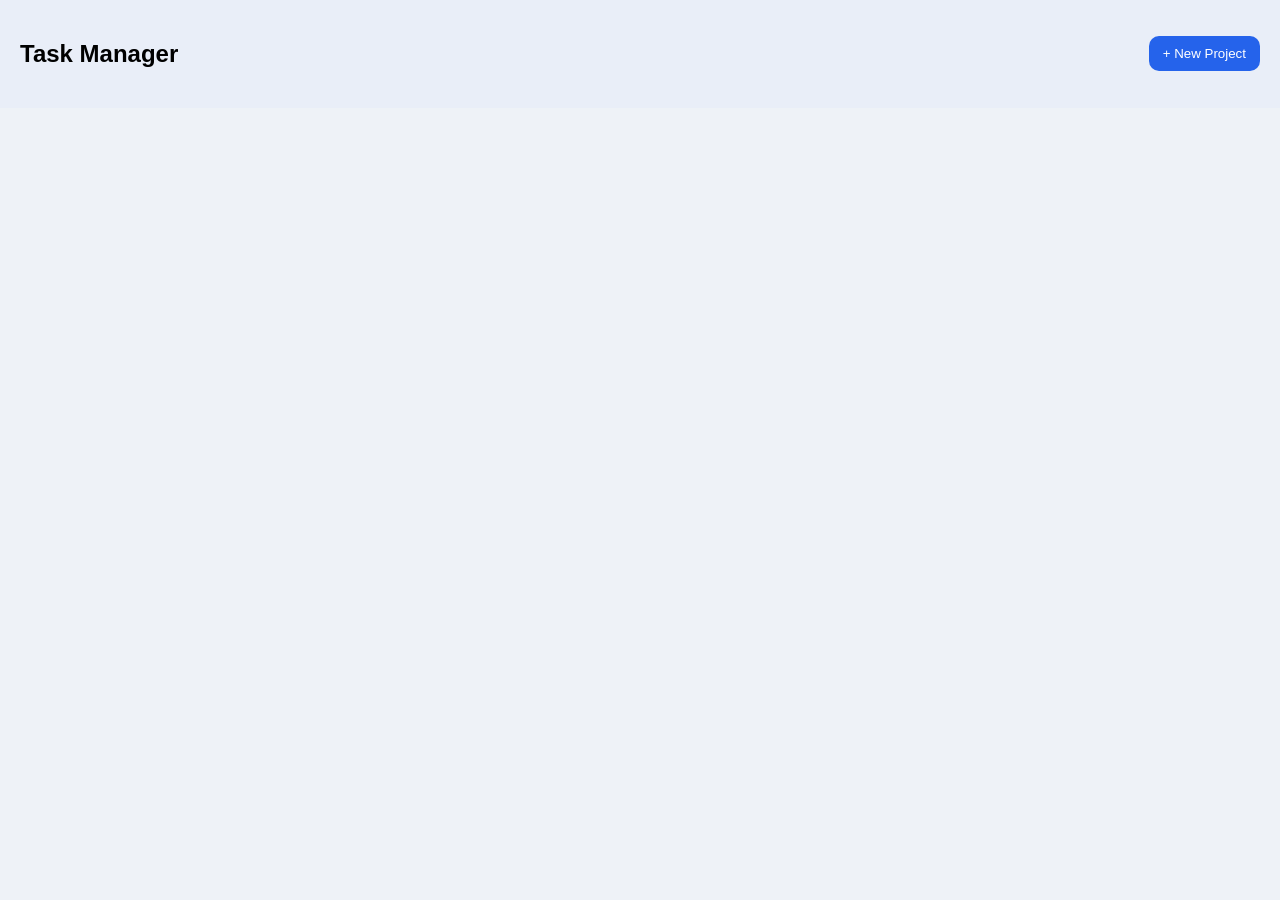
<file: index.html>
<!DOCTYPE html>
<html lang="en">
<head>
<meta charset="UTF-8">
<meta name="viewport" content="width=device-width, initial-scale=1.0">
<title>Task Manager</title>
<style>
body {font-family: Arial; margin:0; background:#eef2f7;}
.header {background:#e9eef8; padding:20px; display:flex; justify-content:space-between; align-items:center;}
.container {padding:20px;}
button {padding:10px 14px; border:none; border-radius:10px; cursor:pointer;}
.primary {background:#2563eb; color:white;}
.card {background:white; padding:15px; margin:10px 0; border-radius:10px;}
input, select, textarea {padding:8px; border-radius:8px; border:1px solid #ccc; width:100%;}
.grid {display:grid; grid-template-columns:1fr 1fr; gap:10px;}
.grid-3 {display:grid; grid-template-columns:1fr 1fr 1fr; gap:10px;}
@media(max-width:700px){
  .grid, .grid-3 {grid-template-columns:1fr;}
}
</style>
</head>
<body>

<div class="header">
<h2>Task Manager</h2>
<button class="primary" onclick="newProject()">+ New Project</button>
</div>

<div class="container">
<div id="home"></div>

<div id="projectView" style="display:none;">
<button onclick="goHome()">← Home</button>
<button onclick="renameProject()">Rename Project</button>

<h2 id="projectTitle"></h2>

<div class="grid">
<input id="taskTitle" placeholder="Task title">
<input id="assigned" placeholder="Assign to">
</div>

<textarea id="notes" placeholder="Notes" style="margin-top:10px;"></textarea>

<div class="grid-3" style="margin-top:10px;">
<select id="priority">
<option>Low</option>
<option selected>Medium</option>
<option>High</option>
<option>Urgent</option>
</select>

<input type="date" id="date">

<select id="status">
<option value="false">Open</option>
<option value="true">Completed</option>
</select>
</div>

<button onclick="saveTask()" style="margin-top:10px;">Save Task</button>

<h3>Tasks</h3>
<div id="tasks"></div>
</div>
</div>

<script>
let data = JSON.parse(localStorage.getItem("data")) || {projects:[]};
let current = null;
let editing = null;

function save(){localStorage.setItem("data", JSON.stringify(data));}

function render(){
let home=document.getElementById("home");
home.innerHTML="";
data.projects.forEach(p=>{
let div=document.createElement("div");
div.className="card";
div.innerText=p.name;
div.onclick=()=>openProject(p.id);
home.appendChild(div);
});
}

function newProject(){
let name=prompt("Project name");
if(!name) return;
data.projects.push({id:Date.now(), name, tasks:[]});
save();
render();
}

function openProject(id){
current=id;
document.getElementById("home").style.display="none";
document.getElementById("projectView").style.display="block";
let p=data.projects.find(x=>x.id===id);
document.getElementById("projectTitle").innerText=p.name;
renderTasks();
}

function goHome(){
document.getElementById("home").style.display="block";
document.getElementById("projectView").style.display="none";
render();
}

function saveTask(){
let p=data.projects.find(x=>x.id===current);

let task={
id: editing || Date.now(),
title:taskTitle.value,
assigned:assigned.value,
notes:notes.value,
priority:priority.value,
date:date.value,
completed:status.value==="true"
};

if(editing){
p.tasks=p.tasks.map(t=>t.id===editing?task:t);
editing=null;
}else{
p.tasks.push(task);
}

taskTitle.value="";
assigned.value="";
notes.value="";
date.value="";

save();
renderTasks();
}

function renderTasks(){
let list=document.getElementById("tasks");
list.innerHTML="";
let p=data.projects.find(x=>x.id===current);

p.tasks.forEach(t=>{
let div=document.createElement("div");
div.className="card";

div.innerHTML=`
<b>${t.title}</b> (${t.priority})<br>
${t.assigned || "Unassigned"} | ${t.date || "No date"} | ${t.completed ? "Done":"Open"}
<br><br>
<button onclick="editTask(${t.id})">Edit</button>
<button onclick="deleteTask(${t.id})">Delete</button>
`;

list.appendChild(div);
});
}

function editTask(id){
let p=data.projects.find(x=>x.id===current);
let t=p.tasks.find(x=>x.id===id);

taskTitle.value=t.title;
assigned.value=t.assigned;
notes.value=t.notes;
priority.value=t.priority;
date.value=t.date;
status.value=t.completed;

editing=id;
}

function deleteTask(id){
let p=data.projects.find(x=>x.id===current);
p.tasks=p.tasks.filter(t=>t.id!==id);
save();
renderTasks();
}

render();
</script>

</body>
</html>
</file>
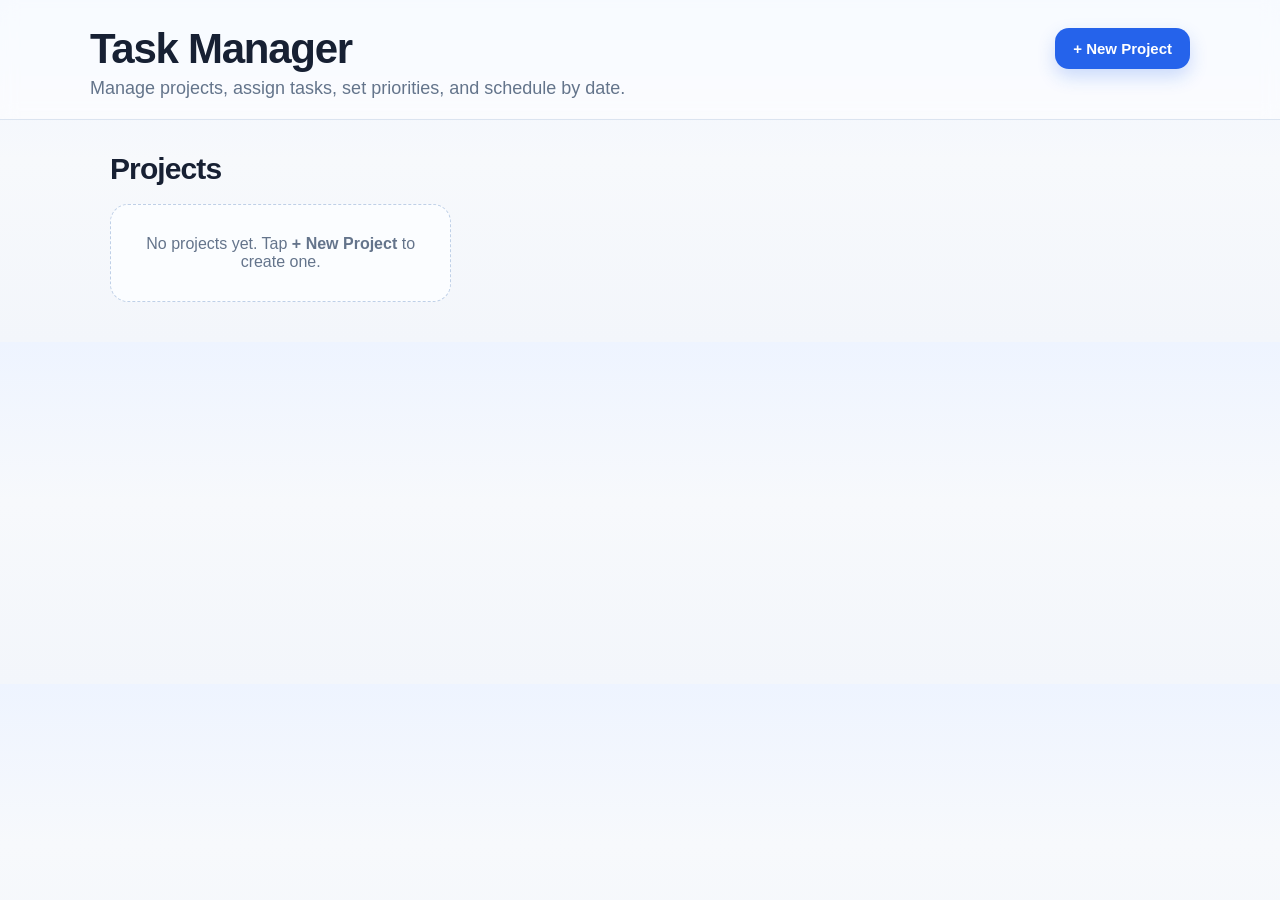
<file: Index.html>
<!DOCTYPE html>
<html lang="en">
<head>
  <meta charset="UTF-8" />
  <meta name="viewport" content="width=device-width, initial-scale=1.0" />
  <title>Task Manager</title>
  <style>
    :root {
      --bg: #f3f6fb;
      --panel: #ffffff;
      --panel-soft: #eef4ff;
      --text: #172033;
      --muted: #64748b;
      --line: #dbe4f0;
      --primary: #2563eb;
      --primary-dark: #1d4ed8;
      --shadow: 0 10px 30px rgba(15, 23, 42, 0.08);
      --radius: 18px;
    }

    * { box-sizing: border-box; }

    body {
      margin: 0;
      font-family: Inter, Arial, sans-serif;
      background: linear-gradient(180deg, #eef4ff 0%, #f7f9fc 160px, var(--bg) 100%);
      color: var(--text);
    }

    .hero {
      padding: 28px 20px 20px;
      border-bottom: 1px solid var(--line);
      background: rgba(255,255,255,0.55);
      backdrop-filter: blur(8px);
      position: sticky;
      top: 0;
      z-index: 5;
    }

    .hero-inner,
    .page {
      max-width: 1100px;
      margin: 0 auto;
    }

    .hero-top {
      display: flex;
      justify-content: space-between;
      align-items: flex-start;
      gap: 16px;
    }

    h1 {
      margin: 0 0 8px;
      font-size: 42px;
      line-height: 1;
      letter-spacing: -0.03em;
    }

    .subtitle {
      margin: 0;
      color: var(--muted);
      font-size: 18px;
      max-width: 760px;
    }

    .page {
      padding: 24px 20px 40px;
    }

    .btn {
      border: none;
      border-radius: 14px;
      padding: 12px 18px;
      font-size: 15px;
      font-weight: 700;
      cursor: pointer;
      transition: transform .12s ease, background .12s ease, opacity .12s ease;
    }

    .btn:active { transform: scale(0.98); }
    .btn-primary { background: var(--primary); color: white; box-shadow: 0 8px 18px rgba(37,99,235,0.22); }
    .btn-primary:hover { background: var(--primary-dark); }
    .btn-secondary { background: #e7eef8; color: var(--text); }
    .btn-ghost { background: transparent; color: var(--muted); border: 1px solid var(--line); }
    .btn-danger { background: #fee2e2; color: #b91c1c; }
    .hidden { display: none !important; }

    .section-head {
      display: flex;
      justify-content: space-between;
      align-items: center;
      gap: 12px;
      margin: 8px 0 18px;
    }

    .section-title {
      margin: 0;
      font-size: 30px;
      letter-spacing: -0.03em;
    }

    .muted { color: var(--muted); }

    .project-grid {
      display: grid;
      grid-template-columns: repeat(auto-fill, minmax(260px, 1fr));
      gap: 18px;
    }

    .card {
      background: var(--panel);
      border: 1px solid rgba(219,228,240,0.9);
      border-radius: var(--radius);
      box-shadow: var(--shadow);
    }

    .project-card {
      padding: 18px;
      cursor: pointer;
      position: relative;
      overflow: hidden;
      min-height: 140px;
    }

    .project-card::before {
      content: "";
      position: absolute;
      inset: 0;
      background: linear-gradient(135deg, rgba(37,99,235,0.08), rgba(96,165,250,0.03));
      pointer-events: none;
    }

    .project-card h3 {
      margin: 0 0 10px;
      font-size: 22px;
      position: relative;
    }

    .project-meta {
      position: relative;
      display: flex;
      gap: 10px;
      flex-wrap: wrap;
      color: var(--muted);
      font-size: 14px;
    }

    .empty {
      padding: 30px;
      text-align: center;
      color: var(--muted);
      border: 1px dashed #bfd0e7;
      background: #fbfdff;
      border-radius: var(--radius);
    }

    .workspace-head {
      display: flex;
      justify-content: space-between;
      align-items: center;
      gap: 12px;
      margin-bottom: 18px;
      flex-wrap: wrap;
    }

    .row { display: flex; gap: 12px; align-items: center; flex-wrap: wrap; }

    .form-card {
      padding: 20px;
      margin-bottom: 18px;
    }

    .form-title {
      margin: 0 0 14px;
      font-size: 22px;
    }

    .grid-2,
    .grid-4 {
      display: grid;
      gap: 14px;
    }

    .grid-2 { grid-template-columns: repeat(2, minmax(0, 1fr)); }
    .grid-4 { grid-template-columns: repeat(4, minmax(0, 1fr)); }

    label {
      display: block;
      font-size: 13px;
      font-weight: 700;
      margin-bottom: 7px;
      color: #334155;
    }

    input,
    select,
    textarea {
      width: 100%;
      border: 1px solid #cfdae8;
      background: white;
      border-radius: 14px;
      padding: 12px 14px;
      font-size: 16px;
      color: var(--text);
      outline: none;
    }

    input:focus,
    select:focus,
    textarea:focus {
      border-color: #7aa2ff;
      box-shadow: 0 0 0 4px rgba(59,130,246,0.12);
    }

    textarea {
      min-height: 100px;
      resize: vertical;
    }

    .tasks-stack {
      display: grid;
      gap: 14px;
    }

    .task-card {
      padding: 18px;
      display: flex;
      justify-content: space-between;
      gap: 16px;
      align-items: flex-start;
    }

    .task-main {
      display: flex;
      gap: 14px;
      align-items: flex-start;
      flex: 1;
      min-width: 0;
    }

    .task-check {
      width: 22px;
      height: 22px;
      margin-top: 2px;
      accent-color: var(--primary);
      flex: 0 0 auto;
    }

    .task-title-row {
      display: flex;
      gap: 10px;
      align-items: center;
      flex-wrap: wrap;
      margin-bottom: 8px;
    }

    .task-title {
      font-size: 18px;
      font-weight: 800;
      word-break: break-word;
    }

    .task-title.done {
      text-decoration: line-through;
      color: #64748b;
    }

    .task-notes {
      margin: 0 0 10px;
      color: #475569;
      line-height: 1.45;
      word-break: break-word;
    }

    .task-meta {
      display: flex;
      flex-wrap: wrap;
      gap: 8px;
    }

    .pill,
    .badge {
      display: inline-flex;
      align-items: center;
      border-radius: 999px;
      padding: 6px 10px;
      font-size: 12px;
      font-weight: 800;
    }

    .pill { background: #eef2f7; color: #475569; }
    .low { background: #e8f8ec; color: #1f7a38; }
    .medium { background: #fff5d8; color: #9a6700; }
    .high { background: #ffe8db; color: #c2410c; }
    .urgent { background: #fee2e2; color: #b91c1c; }

    .task-actions {
      display: flex;
      gap: 8px;
      flex-wrap: wrap;
      justify-content: flex-end;
    }

    .mini-btn {
      border: none;
      border-radius: 12px;
      padding: 10px 12px;
      font-size: 13px;
      font-weight: 800;
      cursor: pointer;
    }

    .mini-edit { background: #dbeafe; color: #1d4ed8; }
    .mini-delete { background: #fee2e2; color: #b91c1c; }

    .summary-bar {
      display: flex;
      gap: 10px;
      flex-wrap: wrap;
      margin-bottom: 18px;
    }

    .summary-chip {
      background: white;
      border: 1px solid var(--line);
      border-radius: 999px;
      padding: 10px 14px;
      color: #334155;
      font-weight: 700;
      font-size: 13px;
    }

    @media (max-width: 840px) {
      h1 { font-size: 36px; }
      .grid-2, .grid-4 { grid-template-columns: 1fr; }
      .task-card { flex-direction: column; }
      .task-actions { justify-content: flex-start; }
      .hero-top { flex-direction: column; align-items: stretch; }
    }
  </style>
</head>
<body>
  <div class="hero">
    <div class="hero-inner">
      <div class="hero-top">
        <div>
          <h1>Task Manager</h1>
          <p class="subtitle">Manage projects, assign tasks, set priorities, and schedule by date.</p>
        </div>
        <button class="btn btn-primary" id="homeNewProjectBtn">+ New Project</button>
      </div>
    </div>
  </div>

  <div class="page">
    <div id="homeScreen">
      <div class="section-head">
        <h2 class="section-title">Projects</h2>
      </div>
      <div id="projectList" class="project-grid"></div>
    </div>

    <div id="projectScreen" class="hidden">
      <div class="workspace-head">
        <div class="row">
          <button class="btn btn-secondary" id="backBtn">← Home</button>
          <div>
            <h2 id="projectTitle" class="section-title" style="margin:0 0 4px;"></h2>
            <div class="muted" id="projectSubtext">Project workspace</div>
          </div>
        </div>
        <button class="btn btn-primary" id="showTaskFormBtn">+ Add Task</button>
      </div>

      <div class="summary-bar" id="summaryBar"></div>

      <div id="taskFormCard" class="card form-card hidden">
        <h3 class="form-title" id="taskFormTitle">Add Task</h3>

        <div class="grid-2">
          <div>
            <label for="taskTitle">Task title</label>
            <input id="taskTitle" placeholder="Enter task title" />
          </div>
          <div>
            <label for="assignedTo">Assign to</label>
            <select id="assignedTo">
              <option value="">Unassigned</option>
              <option>Alice</option>
              <option>Ben</option>
              <option>Charlie</option>
              <option>Dana</option>
            </select>
          </div>
        </div>

        <div style="margin-top:14px;">
          <label for="taskNotes">Notes</label>
          <textarea id="taskNotes" placeholder="Optional task notes"></textarea>
        </div>

        <div class="grid-4" style="margin-top:14px;">
          <div>
            <label for="priority">Priority</label>
            <select id="priority">
              <option>Low</option>
              <option selected>Medium</option>
              <option>High</option>
              <option>Urgent</option>
            </select>
          </div>
          <div>
            <label for="dueDate">Due date</label>
            <input id="dueDate" type="date" />
          </div>
          <div style="display:flex;align-items:end;">
            <label style="display:flex;gap:10px;align-items:center;margin:0;">
              <input id="completed" type="checkbox" style="width:20px;" />
              Completed
            </label>
          </div>
          <div style="display:flex;align-items:end;gap:10px;flex-wrap:wrap;">
            <button class="btn btn-primary" id="saveTaskBtn">Save Task</button>
            <button class="btn btn-secondary" id="cancelTaskBtn">Cancel</button>
          </div>
        </div>
      </div>

      <h3 class="section-title" style="font-size:24px; margin-top:10px;">Tasks</h3>
      <div id="taskList" class="tasks-stack"></div>
    </div>
  </div>

  <script>
    const storageKey = "taskManagerDataV2";

    let state = JSON.parse(localStorage.getItem(storageKey)) || { projects: [] };
    let currentProjectId = null;
    let editingTaskId = null;

    const homeScreen = document.getElementById("homeScreen");
    const projectScreen = document.getElementById("projectScreen");
    const projectList = document.getElementById("projectList");
    const projectTitle = document.getElementById("projectTitle");
    const taskList = document.getElementById("taskList");
    const taskFormCard = document.getElementById("taskFormCard");
    const taskFormTitle = document.getElementById("taskFormTitle");
    const summaryBar = document.getElementById("summaryBar");

    function saveState() {
      localStorage.setItem(storageKey, JSON.stringify(state));
    }

    function uid() {
      return Date.now().toString() + Math.random().toString(16).slice(2);
    }

    function escapeHtml(str) {
      return String(str)
        .replaceAll("&", "&amp;")
        .replaceAll("<", "&lt;")
        .replaceAll(">", "&gt;")
        .replaceAll('"', "&quot;")
        .replaceAll("'", "&#39;");
    }

    function getCurrentProject() {
      return state.projects.find(p => p.id === currentProjectId);
    }

    function clearTaskForm() {
      document.getElementById("taskTitle").value = "";
      document.getElementById("taskNotes").value = "";
      document.getElementById("assignedTo").value = "";
      document.getElementById("priority").value = "Medium";
      document.getElementById("dueDate").value = "";
      document.getElementById("completed").checked = false;
      editingTaskId = null;
      taskFormTitle.textContent = "Add Task";
    }

    function showHome() {
      currentProjectId = null;
      editingTaskId = null;
      taskFormCard.classList.add("hidden");
      homeScreen.classList.remove("hidden");
      projectScreen.classList.add("hidden");
      renderProjects();
    }

    function showProject(projectId) {
      currentProjectId = projectId;
      const project = getCurrentProject();
      if (!project) return;
      homeScreen.classList.add("hidden");
      projectScreen.classList.remove("hidden");
      projectTitle.textContent = project.name;
      document.getElementById("projectSubtext").textContent = `${project.tasks.length} task${project.tasks.length === 1 ? "" : "s"}`;
      taskFormCard.classList.add("hidden");
      clearTaskForm();
      renderTasks();
    }

    function renderProjects() {
      projectList.innerHTML = "";

      if (state.projects.length === 0) {
        projectList.innerHTML = '<div class="empty">No projects yet. Tap <strong>+ New Project</strong> to create one.</div>';
        return;
      }

      state.projects.forEach(project => {
        const total = project.tasks.length;
        const done = project.tasks.filter(task => task.completed).length;
        const card = document.createElement("div");
        card.className = "card project-card";
        card.innerHTML = `
          <h3>${escapeHtml(project.name)}</h3>
          <div class="project-meta">
            <span>${total} task${total === 1 ? "" : "s"}</span>
            <span>${done} complete</span>
          </div>
        `;
        card.addEventListener("click", () => showProject(project.id));
        projectList.appendChild(card);
      });
    }

    function renderSummary(project) {
      const total = project.tasks.length;
      const complete = project.tasks.filter(t => t.completed).length;
      const open = total - complete;
      const high = project.tasks.filter(t => t.priority === "High" || t.priority === "Urgent").length;

      summaryBar.innerHTML = `
        <div class="summary-chip">Total: ${total}</div>
        <div class="summary-chip">Open: ${open}</div>
        <div class="summary-chip">Completed: ${complete}</div>
        <div class="summary-chip">High priority: ${high}</div>
      `;
    }

    function renderTasks() {
      const project = getCurrentProject();
      if (!project) return;

      document.getElementById("projectSubtext").textContent = `${project.tasks.length} task${project.tasks.length === 1 ? "" : "s"}`;
      renderSummary(project);
      taskList.innerHTML = "";

      if (project.tasks.length === 0) {
        taskList.innerHTML = '<div class="empty">No tasks yet. Tap <strong>+ Add Task</strong> to create one.</div>';
        return;
      }

      project.tasks.forEach(task => {
        const item = document.createElement("div");
        item.className = "card task-card";
        const priorityClass = task.priority.toLowerCase();
        item.innerHTML = `
          <div class="task-main">
            <input class="task-check" type="checkbox" ${task.completed ? "checked" : ""} data-task-id="${task.id}" />
            <div style="min-width:0; flex:1;">
              <div class="task-title-row">
                <div class="task-title ${task.completed ? "done" : ""}">${escapeHtml(task.title)}</div>
                <span class="badge ${priorityClass}">${escapeHtml(task.priority)}</span>
              </div>
              ${task.notes ? `<p class="task-notes">${escapeHtml(task.notes)}</p>` : ""}
              <div class="task-meta">
                <span class="pill">${task.assignedTo ? "Assigned: " + escapeHtml(task.assignedTo) : "Unassigned"}</span>
                <span class="pill">${task.dueDate ? "Due: " + escapeHtml(task.dueDate) : "No due date"}</span>
                <span class="pill">${task.completed ? "Completed" : "In progress"}</span>
              </div>
            </div>
          </div>
          <div class="task-actions">
            <button class="mini-btn mini-edit" data-edit-id="${task.id}">Edit</button>
            <button class="mini-btn mini-delete" data-delete-id="${task.id}">Delete</button>
          </div>
        `;
        item.querySelector(".task-check").addEventListener("change", () => toggleTask(task.id));
        item.querySelector("[data-edit-id]").addEventListener("click", () => startEditTask(task.id));
        item.querySelector("[data-delete-id]").addEventListener("click", () => deleteTask(task.id));
        taskList.appendChild(item);
      });
    }

    function createProject() {
      const name = prompt("Enter project name");
      if (!name || !name.trim()) return;
      state.projects.push({ id: uid(), name: name.trim(), tasks: [] });
      saveState();
      renderProjects();
    }

    function toggleTask(taskId) {
      const project = getCurrentProject();
      if (!project) return;
      const task = project.tasks.find(t => t.id === taskId);
      if (!task) return;
      task.completed = !task.completed;
      saveState();
      renderTasks();
      renderProjects();
    }

    function startEditTask(taskId) {
      const project = getCurrentProject();
      if (!project) return;
      const task = project.tasks.find(t => t.id === taskId);
      if (!task) return;

      editingTaskId = task.id;
      taskFormTitle.textContent = "Edit Task";
      document.getElementById("taskTitle").value = task.title || "";
      document.getElementById("taskNotes").value = task.notes || "";
      document.getElementById("assignedTo").value = task.assignedTo || "";
      document.getElementById("priority").value = task.priority || "Medium";
      document.getElementById("dueDate").value = task.dueDate || "";
      document.getElementById("completed").checked = !!task.completed;
      taskFormCard.classList.remove("hidden");
      window.scrollTo({ top: 0, behavior: "smooth" });
    }

    function deleteTask(taskId) {
      const project = getCurrentProject();
      if (!project) return;
      const confirmed = confirm("Delete this task?");
      if (!confirmed) return;
      project.tasks = project.tasks.filter(t => t.id !== taskId);
      if (editingTaskId === taskId) {
        clearTaskForm();
        taskFormCard.classList.add("hidden");
      }
      saveState();
      renderTasks();
      renderProjects();
    }

    function saveTask() {
      const project = getCurrentProject();
      if (!project) return;

      const title = document.getElementById("taskTitle").value.trim();
      const notes = document.getElementById("taskNotes").value.trim();
      const assignedTo = document.getElementById("assignedTo").value;
      const priority = document.getElementById("priority").value;
      const dueDate = document.getElementById("dueDate").value;
      const completed = document.getElementById("completed").checked;

      if (!title) {
        alert("Please enter a task title.");
        return;
      }

      if (editingTaskId) {
        const existing = project.tasks.find(t => t.id === editingTaskId);
        if (!existing) return;
        existing.title = title;
        existing.notes = notes;
        existing.assignedTo = assignedTo;
        existing.priority = priority;
        existing.dueDate = dueDate;
        existing.completed = completed;
      } else {
        project.tasks.push({
          id: uid(),
          title,
          notes,
          assignedTo,
          priority,
          dueDate,
          completed
        });
      }

      saveState();
      clearTaskForm();
      taskFormCard.classList.add("hidden");
      renderTasks();
      renderProjects();
    }

    document.getElementById("homeNewProjectBtn").addEventListener("click", createProject);
    document.getElementById("backBtn").addEventListener("click", showHome);
    document.getElementById("showTaskFormBtn").addEventListener("click", () => {
      clearTaskForm();
      taskFormCard.classList.remove("hidden");
      taskFormTitle.textContent = "Add Task";
    });
    document.getElementById("cancelTaskBtn").addEventListener("click", () => {
      clearTaskForm();
      taskFormCard.classList.add("hidden");
    });
    document.getElementById("saveTaskBtn").addEventListener("click", saveTask);

    renderProjects();
  </script>
</body>
</html>
</file>
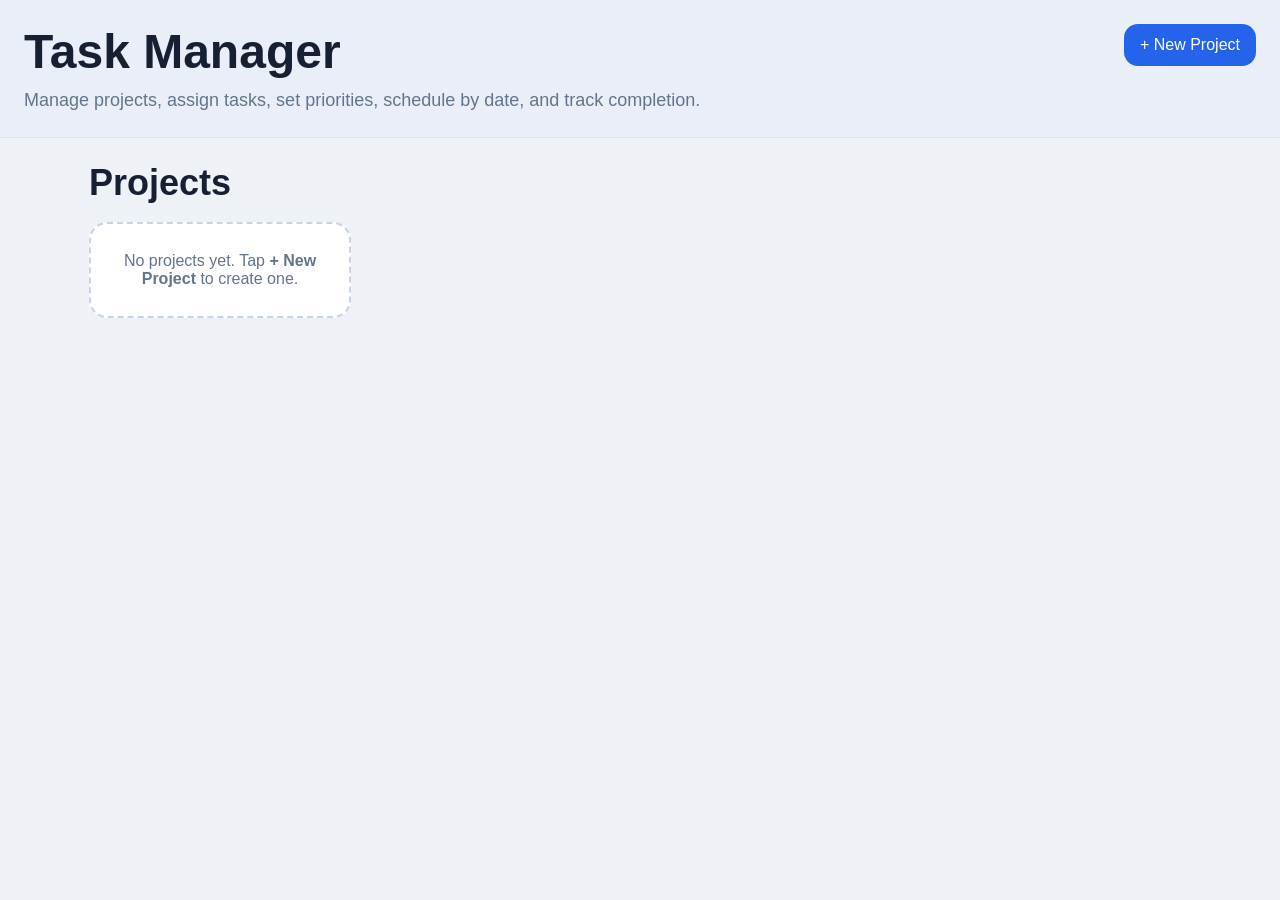
<file: index 2.html>
<!DOCTYPE html>
<html lang="en">
<head>
  <meta charset="UTF-8" />
  <meta name="viewport" content="width=device-width, initial-scale=1.0" />
  <title>Task Manager</title>
  <style>
    :root{
      --bg:#eef2f7;
      --panel:#ffffff;
      --panel-soft:#e9eef8;
      --text:#172033;
      --muted:#64748b;
      --line:#dbe4f0;
      --primary:#2563eb;
      --primary-dark:#1d4ed8;
      --shadow:0 10px 30px rgba(15, 23, 42, .08);
      --radius:18px;
    }
    *{box-sizing:border-box}
    body{
      margin:0;
      font-family:Arial, Helvetica, sans-serif;
      background:var(--bg);
      color:var(--text);
    }
    .header{
      background:var(--panel-soft);
      border-bottom:1px solid var(--line);
      padding:24px;
      display:flex;
      justify-content:space-between;
      gap:16px;
      align-items:flex-start;
    }
    .header h1{margin:0 0 8px;font-size:clamp(28px,5vw,48px)}
    .header p{margin:0;color:var(--muted);max-width:820px;font-size:clamp(15px,2.5vw,18px);line-height:1.45}
    .container{max-width:1150px;margin:0 auto;padding:24px}
    .btn{
      border:none;
      border-radius:14px;
      padding:12px 16px;
      font-size:16px;
      cursor:pointer;
      transition:.15s ease;
      white-space:nowrap;
    }
    .btn:hover{transform:translateY(-1px)}
    .btn-primary{background:var(--primary);color:#fff}
    .btn-primary:hover{background:var(--primary-dark)}
    .btn-secondary{background:#e8edf5;color:var(--text)}
    .btn-danger{background:#fee2e2;color:#b91c1c}
    .row{display:flex;gap:12px;flex-wrap:wrap;align-items:center}
    .toolbar{
      display:flex;
      justify-content:space-between;
      align-items:center;
      gap:12px;
      flex-wrap:wrap;
      margin-bottom:20px;
    }
    .section-title{margin:0 0 18px;font-size:36px}
    .hidden{display:none !important}
    .card{
      background:var(--panel);
      border:1px solid var(--line);
      border-radius:var(--radius);
      box-shadow:var(--shadow);
    }
    .empty{
      padding:28px;
      color:var(--muted);
      text-align:center;
      border:2px dashed #c9d3e2;
      background:#fff;
      border-radius:var(--radius);
    }
    .project-grid{
      display:grid;
      grid-template-columns:repeat(auto-fill,minmax(260px,1fr));
      gap:18px;
    }
    .project-card{
      padding:20px;
      cursor:pointer;
    }
    .project-card h3{margin:0 0 8px;font-size:22px}
    .project-card p{margin:0;color:var(--muted)}
    .top-stats{
      display:grid;
      grid-template-columns:repeat(4,minmax(0,1fr));
      gap:12px;
      margin:18px 0 22px;
    }
    .stat{
      padding:16px;
      background:#fff;
      border:1px solid var(--line);
      border-radius:16px;
      box-shadow:var(--shadow);
    }
    .stat-label{font-size:13px;color:var(--muted);margin-bottom:6px}
    .stat-value{font-size:24px;font-weight:700}
    .form-card{
      padding:18px;
      margin-bottom:20px;
    }
    label{
      display:block;
      font-weight:700;
      font-size:14px;
      margin-bottom:7px;
    }
    input[type="text"], input[type="date"], select, textarea{
      width:100%;
      padding:12px 13px;
      border-radius:12px;
      border:1px solid #cad4e0;
      font-size:16px;
      background:#fff;
    }
    textarea{min-height:92px;resize:vertical}
    .grid-2,.grid-4{
      display:grid;
      gap:14px;
    }
    .grid-2{grid-template-columns:repeat(2,minmax(0,1fr))}
    .grid-4{grid-template-columns:repeat(4,minmax(0,1fr))}
    .task-list{display:flex;flex-direction:column;gap:14px}
    .task-card{padding:18px}
    .task-head{
      display:flex;
      justify-content:space-between;
      gap:16px;
      align-items:flex-start;
      flex-wrap:wrap;
    }
    .task-title-wrap{display:flex;gap:12px;align-items:flex-start;flex:1}
    .task-checkbox{
      width:22px;height:22px;margin-top:2px;
    }
    .task-title{font-size:20px;font-weight:700;margin-bottom:8px}
    .task-notes{color:#475569;line-height:1.45;margin-bottom:12px}
    .meta{display:flex;gap:10px;flex-wrap:wrap}
    .badge{
      display:inline-flex;
      align-items:center;
      padding:6px 10px;
      border-radius:999px;
      font-size:12px;
      font-weight:700;
      border:1px solid transparent;
    }
    .badge-priority-low{background:#e9f8ee;color:#166534}
    .badge-priority-medium{background:#fff7df;color:#a16207}
    .badge-priority-high{background:#ffe8dc;color:#c2410c}
    .badge-priority-urgent{background:#ffe2e2;color:#b91c1c}
    .badge-neutral{background:#edf2f7;color:#475569}
    .completed-text{text-decoration:line-through;opacity:.65}
    .muted{color:var(--muted)}
    .small{font-size:13px}
    @media (max-width: 860px){
      .header{flex-direction:column}
      .top-stats{grid-template-columns:repeat(2,minmax(0,1fr))}
      .grid-2,.grid-4{grid-template-columns:1fr}
    }
  </style>
</head>
<body>
  <div class="header">
    <div>
      <h1>Task Manager</h1>
      <p>Manage projects, assign tasks, set priorities, schedule by date, and track completion.</p>
    </div>
    <button class="btn btn-primary" id="newProjectBtn">+ New Project</button>
  </div>

  <div class="container">
    <section id="homeScreen">
      <h2 class="section-title">Projects</h2>
      <div id="projectList" class="project-grid"></div>
    </section>

    <section id="projectScreen" class="hidden">
      <div class="toolbar">
        <div class="row">
          <button class="btn btn-secondary" id="backBtn">← Home</button>
          <button class="btn btn-secondary" id="renameProjectBtn">Rename Project</button>
        </div>
        <button class="btn btn-primary" id="toggleTaskFormBtn">+ Add Task</button>
      </div>

      <h2 id="projectTitle" class="section-title" style="margin-bottom:8px;"></h2>
      <div id="projectSubtitle" class="muted" style="margin-bottom:8px;"></div>

      <div class="top-stats">
        <div class="stat"><div class="stat-label">Total Tasks</div><div class="stat-value" id="statTotal">0</div></div>
        <div class="stat"><div class="stat-label">Completed</div><div class="stat-value" id="statCompleted">0</div></div>
        <div class="stat"><div class="stat-label">Open</div><div class="stat-value" id="statOpen">0</div></div>
        <div class="stat"><div class="stat-label">High / Urgent</div><div class="stat-value" id="statHigh">0</div></div>
      </div>

      <div id="taskFormCard" class="card form-card hidden">
        <div class="grid-2">
          <div>
            <label for="taskTitleInput">Task Title</label>
            <input id="taskTitleInput" type="text" placeholder="Enter task title">
          </div>
          <div>
            <label for="assignedToInput">Team Member</label>
            <input id="assignedToInput" type="text" placeholder="Assign to someone">
          </div>
        </div>

        <div style="margin-top:14px;">
          <label for="taskNotesInput">Notes</label>
          <textarea id="taskNotesInput" placeholder="Optional task notes"></textarea>
        </div>

        <div class="grid-4" style="margin-top:14px;">
          <div>
            <label for="priorityInput">Priority</label>
            <select id="priorityInput">
              <option>Low</option>
              <option selected>Medium</option>
              <option>High</option>
              <option>Urgent</option>
            </select>
          </div>
          <div>
            <label for="dueDateInput">Due Date</label>
            <input id="dueDateInput" type="date">
          </div>
          <div>
            <label for="completedInput">Completion</label>
            <select id="completedInput">
              <option value="false" selected>Open</option>
              <option value="true">Completed</option>
            </select>
          </div>
          <div>
            <label for="taskIdEditing">Mode</label>
            <input id="taskIdEditing" type="text" value="New Task" disabled>
          </div>
        </div>

        <div class="row" style="margin-top:16px;">
          <button class="btn btn-primary" id="saveTaskBtn">Save Task</button>
          <button class="btn btn-secondary" id="cancelTaskBtn">Cancel</button>
        </div>
      </div>

      <div class="toolbar">
        <h3 style="margin:0;font-size:26px;">Tasks</h3>
      </div>

      <div id="taskList" class="task-list"></div>
    </section>
  </div>

  <script>
    const STORAGE_KEY = "taskManager_full_featured_v1";
    let state = JSON.parse(localStorage.getItem(STORAGE_KEY)) || { projects: [] };
    let currentProjectId = null;
    let editingTaskId = null;

    const homeScreen = document.getElementById("homeScreen");
    const projectScreen = document.getElementById("projectScreen");
    const projectList = document.getElementById("projectList");
    const taskList = document.getElementById("taskList");
    const taskFormCard = document.getElementById("taskFormCard");
    const projectTitle = document.getElementById("projectTitle");
    const projectSubtitle = document.getElementById("projectSubtitle");

    function saveState(){
      localStorage.setItem(STORAGE_KEY, JSON.stringify(state));
    }

    function uid(){
      return Date.now().toString() + Math.random().toString(16).slice(2);
    }

    function getCurrentProject(){
      return state.projects.find(p => p.id === currentProjectId);
    }

    function escapeHtml(str){
      return String(str || "")
        .replaceAll("&", "&amp;")
        .replaceAll("<", "&lt;")
        .replaceAll(">", "&gt;")
        .replaceAll('"', "&quot;")
        .replaceAll("'", "&#39;");
    }

    function renderProjects(){
      projectList.innerHTML = "";
      if(state.projects.length === 0){
        projectList.innerHTML = '<div class="empty">No projects yet. Tap <strong>+ New Project</strong> to create one.</div>';
        return;
      }

      state.projects.forEach(project => {
        const total = project.tasks.length;
        const completed = project.tasks.filter(t => t.completed).length;
        const card = document.createElement("div");
        card.className = "card project-card";
        card.innerHTML = `
          <h3>${escapeHtml(project.name)}</h3>
          <p>${total} task${total === 1 ? "" : "s"} · ${completed} completed</p>
        `;
        card.addEventListener("click", () => openProject(project.id));
        projectList.appendChild(card);
      });
    }

    function renderStats(project){
      const total = project.tasks.length;
      const completed = project.tasks.filter(t => t.completed).length;
      const open = total - completed;
      const high = project.tasks.filter(t => ["High","Urgent"].includes(t.priority)).length;
      document.getElementById("statTotal").textContent = total;
      document.getElementById("statCompleted").textContent = completed;
      document.getElementById("statOpen").textContent = open;
      document.getElementById("statHigh").textContent = high;
      projectSubtitle.textContent = total ? `${completed} completed of ${total}` : "No tasks yet";
    }

    function showHome(){
      currentProjectId = null;
      editingTaskId = null;
      taskFormCard.classList.add("hidden");
      homeScreen.classList.remove("hidden");
      projectScreen.classList.add("hidden");
      renderProjects();
    }

    function openProject(projectId){
      currentProjectId = projectId;
      editingTaskId = null;
      const project = getCurrentProject();
      if(!project) return;
      homeScreen.classList.add("hidden");
      projectScreen.classList.remove("hidden");
      projectTitle.textContent = project.name;
      taskFormCard.classList.add("hidden");
      clearTaskForm();
      renderStats(project);
      renderTasks();
    }

    function newProject(){
      const name = prompt("Project name");
      if(!name || !name.trim()) return;
      state.projects.push({
        id: uid(),
        name: name.trim(),
        tasks: []
      });
      saveState();
      renderProjects();
    }

    function renameProject(){
      const project = getCurrentProject();
      if(!project) return;
      const name = prompt("Rename project", project.name);
      if(!name || !name.trim()) return;
      project.name = name.trim();
      saveState();
      projectTitle.textContent = project.name;
      renderProjects();
    }

    function clearTaskForm(){
      document.getElementById("taskTitleInput").value = "";
      document.getElementById("assignedToInput").value = "";
      document.getElementById("taskNotesInput").value = "";
      document.getElementById("priorityInput").value = "Medium";
      document.getElementById("dueDateInput").value = "";
      document.getElementById("completedInput").value = "false";
      document.getElementById("taskIdEditing").value = "New Task";
      editingTaskId = null;
    }

    function showTaskForm(){
      taskFormCard.classList.remove("hidden");
      document.getElementById("taskTitleInput").focus();
    }

    function hideTaskForm(){
      taskFormCard.classList.add("hidden");
      clearTaskForm();
    }

    function saveTask(){
      const project = getCurrentProject();
      if(!project) return;

      const title = document.getElementById("taskTitleInput").value.trim();
      const assignedTo = document.getElementById("assignedToInput").value.trim();
      const notes = document.getElementById("taskNotesInput").value.trim();
      const priority = document.getElementById("priorityInput").value;
      const dueDate = document.getElementById("dueDateInput").value;
      const completed = document.getElementById("completedInput").value === "true";

      if(!title){
        alert("Please enter a task title.");
        return;
      }

      if(editingTaskId){
        const task = project.tasks.find(t => t.id === editingTaskId);
        if(!task) return;
        task.title = title;
        task.assignedTo = assignedTo;
        task.notes = notes;
        task.priority = priority;
        task.dueDate = dueDate;
        task.completed = completed;
      } else {
        project.tasks.push({
          id: uid(),
          title,
          assignedTo,
          notes,
          priority,
          dueDate,
          completed
        });
      }

      saveState();
      renderStats(project);
      renderTasks();
      hideTaskForm();
      renderProjects();
    }

    function editTask(taskId){
      const project = getCurrentProject();
      if(!project) return;
      const task = project.tasks.find(t => t.id === taskId);
      if(!task) return;

      editingTaskId = task.id;
      document.getElementById("taskTitleInput").value = task.title || "";
      document.getElementById("assignedToInput").value = task.assignedTo || "";
      document.getElementById("taskNotesInput").value = task.notes || "";
      document.getElementById("priorityInput").value = task.priority || "Medium";
      document.getElementById("dueDateInput").value = task.dueDate || "";
      document.getElementById("completedInput").value = String(!!task.completed);
      document.getElementById("taskIdEditing").value = "Editing Task";
      showTaskForm();
    }

    function deleteTask(taskId){
      const project = getCurrentProject();
      if(!project) return;
      const ok = confirm("Delete this task?");
      if(!ok) return;
      project.tasks = project.tasks.filter(t => t.id !== taskId);
      saveState();
      renderStats(project);
      renderTasks();
      renderProjects();
    }

    function toggleTask(taskId){
      const project = getCurrentProject();
      if(!project) return;
      const task = project.tasks.find(t => t.id === taskId);
      if(!task) return;
      task.completed = !task.completed;
      saveState();
      renderStats(project);
      renderTasks();
      renderProjects();
    }

    function renderTasks(){
      const project = getCurrentProject();
      if(!project) return;
      taskList.innerHTML = "";

      if(project.tasks.length === 0){
        taskList.innerHTML = '<div class="empty">No tasks yet. Tap <strong>+ Add Task</strong> to create one.</div>';
        return;
      }

      project.tasks.forEach(task => {
        const priorityClass = "badge-priority-" + String(task.priority || "Medium").toLowerCase();
        const card = document.createElement("div");
        card.className = "card task-card";

        card.innerHTML = `
          <div class="task-head">
            <div class="task-title-wrap">
              <input class="task-checkbox" type="checkbox" ${task.completed ? "checked" : ""} aria-label="Toggle completion">
              <div>
                <div class="task-title ${task.completed ? "completed-text" : ""}">${escapeHtml(task.title)}</div>
                ${task.notes ? `<div class="task-notes">${escapeHtml(task.notes)}</div>` : ""}
                <div class="meta">
                  <span class="badge ${priorityClass}">${escapeHtml(task.priority || "Medium")}</span>
                  <span class="badge badge-neutral">${task.assignedTo ? "Team: " + escapeHtml(task.assignedTo) : "Unassigned"}</span>
                  <span class="badge badge-neutral">${task.dueDate ? "Due: " + escapeHtml(task.dueDate) : "No due date"}</span>
                  <span class="badge badge-neutral">${task.completed ? "Completed" : "Open"}</span>
                </div>
              </div>
            </div>
            <div class="row">
              <button class="btn btn-secondary">Edit</button>
              <button class="btn btn-danger">Delete</button>
            </div>
          </div>
        `;

        const checkbox = card.querySelector(".task-checkbox");
        const buttons = card.querySelectorAll("button");
        checkbox.addEventListener("change", () => toggleTask(task.id));
        buttons[0].addEventListener("click", () => editTask(task.id));
        buttons[1].addEventListener("click", () => deleteTask(task.id));

        taskList.appendChild(card);
      });
    }

    document.getElementById("newProjectBtn").addEventListener("click", newProject);
    document.getElementById("backBtn").addEventListener("click", showHome);
    document.getElementById("renameProjectBtn").addEventListener("click", renameProject);
    document.getElementById("toggleTaskFormBtn").addEventListener("click", showTaskForm);
    document.getElementById("saveTaskBtn").addEventListener("click", saveTask);
    document.getElementById("cancelTaskBtn").addEventListener("click", hideTaskForm);

    renderProjects();
  </script>
</body>
</html>
</file>
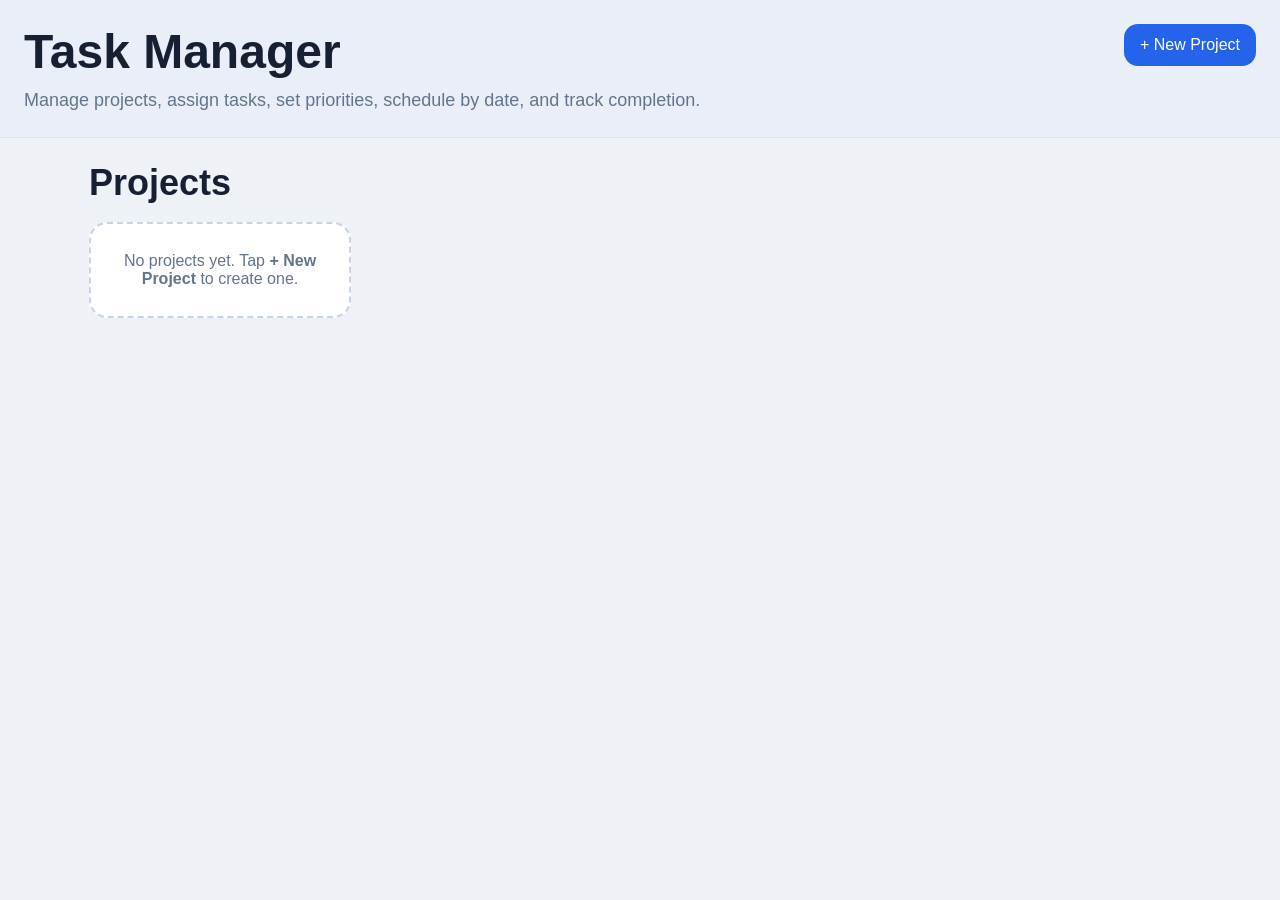
<file: index1.html>
<!DOCTYPE html>
<html lang="en">
<head>
  <meta charset="UTF-8" />
  <meta name="viewport" content="width=device-width, initial-scale=1.0" />
  <title>Task Manager</title>
  <style>
    :root{
      --bg:#eef2f7;
      --panel:#ffffff;
      --panel-soft:#e9eef8;
      --text:#172033;
      --muted:#64748b;
      --line:#dbe4f0;
      --primary:#2563eb;
      --primary-dark:#1d4ed8;
      --shadow:0 10px 30px rgba(15, 23, 42, .08);
      --radius:18px;
    }

    * { box-sizing: border-box; }

    body{
      margin:0;
      font-family:Arial, Helvetica, sans-serif;
      background:var(--bg);
      color:var(--text);
    }

    .header{
      background:var(--panel-soft);
      border-bottom:1px solid var(--line);
      padding:24px;
      display:flex;
      justify-content:space-between;
      gap:16px;
      align-items:flex-start;
      flex-wrap:wrap;
    }

    .header h1{
      margin:0 0 8px;
      font-size:clamp(28px,5vw,48px);
    }

    .header p{
      margin:0;
      color:var(--muted);
      max-width:820px;
      font-size:clamp(15px,2.5vw,18px);
      line-height:1.45;
    }

    .container{
      max-width:1150px;
      margin:0 auto;
      padding:24px;
    }

    .btn{
      border:none;
      border-radius:14px;
      padding:12px 16px;
      font-size:16px;
      cursor:pointer;
      transition:.15s ease;
      white-space:nowrap;
    }

    .btn:hover{ transform:translateY(-1px); }

    .btn-primary{ background:var(--primary); color:#fff; }
    .btn-primary:hover{ background:var(--primary-dark); }
    .btn-secondary{ background:#e8edf5; color:var(--text); }
    .btn-danger{ background:#fee2e2; color:#b91c1c; }

    .row{
      display:flex;
      gap:12px;
      flex-wrap:wrap;
      align-items:center;
    }

    .toolbar{
      display:flex;
      justify-content:space-between;
      align-items:center;
      gap:12px;
      flex-wrap:wrap;
      margin-bottom:20px;
    }

    .section-title{
      margin:0 0 18px;
      font-size:36px;
    }

    .hidden{ display:none !important; }

    .card{
      background:var(--panel);
      border:1px solid var(--line);
      border-radius:var(--radius);
      box-shadow:var(--shadow);
    }

    .empty{
      padding:28px;
      color:var(--muted);
      text-align:center;
      border:2px dashed #c9d3e2;
      background:#fff;
      border-radius:var(--radius);
    }

    .project-grid{
      display:grid;
      grid-template-columns:repeat(auto-fill,minmax(260px,1fr));
      gap:18px;
    }

    .project-card{
      padding:20px;
      cursor:pointer;
    }

    .project-card h3{
      margin:0 0 8px;
      font-size:22px;
    }

    .project-card p{
      margin:0;
      color:var(--muted);
    }

    .top-stats{
      display:grid;
      grid-template-columns:repeat(4,minmax(0,1fr));
      gap:12px;
      margin:18px 0 22px;
    }

    .stat{
      padding:16px;
      background:#fff;
      border:1px solid var(--line);
      border-radius:16px;
      box-shadow:var(--shadow);
    }

    .stat-label{
      font-size:13px;
      color:var(--muted);
      margin-bottom:6px;
    }

    .stat-value{
      font-size:24px;
      font-weight:700;
    }

    .form-card{
      padding:18px;
      margin-bottom:20px;
    }

    label{
      display:block;
      font-weight:700;
      font-size:14px;
      margin-bottom:7px;
    }

    input[type="text"],
    input[type="date"],
    select,
    textarea{
      width:100%;
      min-width:0;
      padding:12px 13px;
      border-radius:12px;
      border:1px solid #cad4e0;
      font-size:16px;
      background:#fff;
    }

    textarea{
      min-height:92px;
      resize:vertical;
    }

    .grid-2,
    .grid-4{
      display:grid;
      gap:14px;
    }

    .grid-2{
      grid-template-columns:repeat(2,minmax(0,1fr));
    }

    .grid-4{
      grid-template-columns:repeat(4,minmax(0,1fr));
    }

    .task-list{
      display:flex;
      flex-direction:column;
      gap:14px;
    }

    .task-card{
      padding:18px;
    }

    .task-head{
      display:flex;
      justify-content:space-between;
      gap:16px;
      align-items:flex-start;
      flex-wrap:wrap;
    }

    .task-title-wrap{
      display:flex;
      gap:12px;
      align-items:flex-start;
      flex:1;
      min-width:0;
    }

    .task-checkbox{
      width:22px;
      height:22px;
      margin-top:2px;
      flex:0 0 auto;
    }

    .task-title{
      font-size:20px;
      font-weight:700;
      margin-bottom:8px;
    }

    .task-notes{
      color:#475569;
      line-height:1.45;
      margin-bottom:12px;
    }

    .meta{
      display:flex;
      gap:10px;
      flex-wrap:wrap;
    }

    .badge{
      display:inline-flex;
      align-items:center;
      padding:6px 10px;
      border-radius:999px;
      font-size:12px;
      font-weight:700;
      border:1px solid transparent;
    }

    .badge-priority-low{ background:#e9f8ee; color:#166534; }
    .badge-priority-medium{ background:#fff7df; color:#a16207; }
    .badge-priority-high{ background:#ffe8dc; color:#c2410c; }
    .badge-priority-urgent{ background:#ffe2e2; color:#b91c1c; }
    .badge-neutral{ background:#edf2f7; color:#475569; }

    .completed-text{
      text-decoration:line-through;
      opacity:.65;
    }

    .muted{ color:var(--muted); }

    .filters{
      display:grid;
      grid-template-columns:repeat(3,minmax(0,1fr));
      gap:14px;
      margin:0 0 20px;
    }

    @media (max-width: 980px){
      .top-stats{ grid-template-columns:repeat(2,minmax(0,1fr)); }
      .grid-4{ grid-template-columns:repeat(2,minmax(0,1fr)); }
      .filters{ grid-template-columns:1fr 1fr; }
    }

    @media (max-width: 720px){
      .header{ flex-direction:column; }
      .grid-2,
      .grid-4,
      .filters{ grid-template-columns:1fr; }
      .task-head{ flex-direction:column; }
    }
  </style>
</head>
<body>
  <div class="header">
    <div>
      <h1>Task Manager</h1>
      <p>Manage projects, assign tasks, set priorities, schedule by date, and track completion.</p>
    </div>
    <button class="btn btn-primary" id="newProjectBtn">+ New Project</button>
  </div>

  <div class="container">
    <section id="homeScreen">
      <h2 class="section-title">Projects</h2>
      <div id="projectList" class="project-grid"></div>
    </section>

    <section id="projectScreen" class="hidden">
      <div class="toolbar">
        <div class="row">
          <button class="btn btn-secondary" id="backBtn">← Home</button>
          <button class="btn btn-secondary" id="renameProjectBtn">Rename Project</button>
        </div>
        <button class="btn btn-primary" id="toggleTaskFormBtn">+ Add Task</button>
      </div>

      <h2 id="projectTitle" class="section-title" style="margin-bottom:8px;"></h2>
      <div id="projectSubtitle" class="muted" style="margin-bottom:8px;"></div>

      <div class="top-stats">
        <div class="stat"><div class="stat-label">Total Tasks</div><div class="stat-value" id="statTotal">0</div></div>
        <div class="stat"><div class="stat-label">Completed</div><div class="stat-value" id="statCompleted">0</div></div>
        <div class="stat"><div class="stat-label">Open</div><div class="stat-value" id="statOpen">0</div></div>
        <div class="stat"><div class="stat-label">High / Urgent</div><div class="stat-value" id="statHigh">0</div></div>
      </div>

      <div id="taskFormCard" class="card form-card hidden">
        <div class="grid-2">
          <div>
            <label for="taskTitleInput">Task Title</label>
            <input id="taskTitleInput" type="text" placeholder="Enter task title">
          </div>
          <div>
            <label for="assignedToInput">Team Member</label>
            <input id="assignedToInput" type="text" placeholder="Assign to someone">
          </div>
        </div>

        <div style="margin-top:14px;">
          <label for="taskNotesInput">Notes</label>
          <textarea id="taskNotesInput" placeholder="Optional task notes"></textarea>
        </div>

        <div class="grid-4" style="margin-top:14px;">
          <div>
            <label for="priorityInput">Priority</label>
            <select id="priorityInput">
              <option>Low</option>
              <option selected>Medium</option>
              <option>High</option>
              <option>Urgent</option>
            </select>
          </div>
          <div>
            <label for="dueDateInput">Due Date</label>
            <input id="dueDateInput" type="date">
          </div>
          <div>
            <label for="completedInput">Completion</label>
            <select id="completedInput">
              <option value="false" selected>Open</option>
              <option value="true">Completed</option>
            </select>
          </div>
          <div>
            <label for="taskIdEditing">Mode</label>
            <input id="taskIdEditing" type="text" value="New Task" disabled>
          </div>
        </div>

        <div class="row" style="margin-top:16px;">
          <button class="btn btn-primary" id="saveTaskBtn">Save Task</button>
          <button class="btn btn-secondary" id="cancelTaskBtn">Cancel</button>
        </div>
      </div>

      <div class="toolbar" style="margin-top:8px;">
        <h3 style="margin:0;font-size:26px;">Tasks</h3>
      </div>

      <div class="filters">
        <div>
          <label for="filterPriority">Filter by Priority</label>
          <select id="filterPriority">
            <option value="all">All priorities</option>
            <option value="Low">Low</option>
            <option value="Medium">Medium</option>
            <option value="High">High</option>
            <option value="Urgent">Urgent</option>
          </select>
        </div>
        <div>
          <label for="filterAssigned">Filter by Team Member</label>
          <select id="filterAssigned">
            <option value="all">All team members</option>
          </select>
        </div>
        <div>
          <label for="filterStatus">Filter by Status</label>
          <select id="filterStatus">
            <option value="all">All statuses</option>
            <option value="open">Open</option>
            <option value="completed">Completed</option>
          </select>
        </div>
      </div>

      <div id="taskList" class="task-list"></div>
    </section>
  </div>

  <script>
    const STORAGE_KEY = "taskManager_full_featured_v2";
    let state = JSON.parse(localStorage.getItem(STORAGE_KEY)) || { projects: [] };
    let currentProjectId = null;
    let editingTaskId = null;

    const homeScreen = document.getElementById("homeScreen");
    const projectScreen = document.getElementById("projectScreen");
    const projectList = document.getElementById("projectList");
    const taskList = document.getElementById("taskList");
    const taskFormCard = document.getElementById("taskFormCard");
    const projectTitle = document.getElementById("projectTitle");
    const projectSubtitle = document.getElementById("projectSubtitle");

    const filterPriority = document.getElementById("filterPriority");
    const filterAssigned = document.getElementById("filterAssigned");
    const filterStatus = document.getElementById("filterStatus");

    function saveState(){
      localStorage.setItem(STORAGE_KEY, JSON.stringify(state));
    }

    function uid(){
      return Date.now().toString() + Math.random().toString(16).slice(2);
    }

    function getCurrentProject(){
      return state.projects.find(p => p.id === currentProjectId);
    }

    function escapeHtml(str){
      return String(str || "")
        .replaceAll("&", "&amp;")
        .replaceAll("<", "&lt;")
        .replaceAll(">", "&gt;")
        .replaceAll('"', "&quot;")
        .replaceAll("'", "&#39;");
    }

    function renderProjects(){
      projectList.innerHTML = "";
      if(state.projects.length === 0){
        projectList.innerHTML = '<div class="empty">No projects yet. Tap <strong>+ New Project</strong> to create one.</div>';
        return;
      }

      state.projects.forEach(project => {
        const total = project.tasks.length;
        const completed = project.tasks.filter(t => t.completed).length;
        const card = document.createElement("div");
        card.className = "card project-card";
        card.innerHTML = `
          <h3>${escapeHtml(project.name)}</h3>
          <p>${total} task${total === 1 ? "" : "s"} · ${completed} completed</p>
        `;
        card.addEventListener("click", () => openProject(project.id));
        projectList.appendChild(card);
      });
    }

    function renderStats(project){
      const total = project.tasks.length;
      const completed = project.tasks.filter(t => t.completed).length;
      const open = total - completed;
      const high = project.tasks.filter(t => ["High","Urgent"].includes(t.priority)).length;

      document.getElementById("statTotal").textContent = total;
      document.getElementById("statCompleted").textContent = completed;
      document.getElementById("statOpen").textContent = open;
      document.getElementById("statHigh").textContent = high;
      projectSubtitle.textContent = total ? `${completed} completed of ${total}` : "No tasks yet";
    }

    function renderAssignedFilter(project){
      const names = [...new Set(project.tasks.map(t => (t.assignedTo || "").trim()).filter(Boolean))].sort();
      filterAssigned.innerHTML = '<option value="all">All team members</option>';
      names.forEach(name => {
        const option = document.createElement("option");
        option.value = name;
        option.textContent = name;
        filterAssigned.appendChild(option);
      });
    }

    function showHome(){
      currentProjectId = null;
      editingTaskId = null;
      taskFormCard.classList.add("hidden");
      homeScreen.classList.remove("hidden");
      projectScreen.classList.add("hidden");
      renderProjects();
    }

    function openProject(projectId){
      currentProjectId = projectId;
      editingTaskId = null;
      const project = getCurrentProject();
      if(!project) return;

      homeScreen.classList.add("hidden");
      projectScreen.classList.remove("hidden");
      projectTitle.textContent = project.name;
      taskFormCard.classList.add("hidden");
      clearTaskForm();
      renderStats(project);
      renderAssignedFilter(project);
      renderTasks();
    }

    function newProject(){
      const name = prompt("Project name");
      if(!name || !name.trim()) return;

      state.projects.push({
        id: uid(),
        name: name.trim(),
        tasks: []
      });

      saveState();
      renderProjects();
    }

    function renameProject(){
      const project = getCurrentProject();
      if(!project) return;

      const name = prompt("Rename project", project.name);
      if(!name || !name.trim()) return;

      project.name = name.trim();
      saveState();
      projectTitle.textContent = project.name;
      renderProjects();
    }

    function clearTaskForm(){
      document.getElementById("taskTitleInput").value = "";
      document.getElementById("assignedToInput").value = "";
      document.getElementById("taskNotesInput").value = "";
      document.getElementById("priorityInput").value = "Medium";
      document.getElementById("dueDateInput").value = "";
      document.getElementById("completedInput").value = "false";
      document.getElementById("taskIdEditing").value = "New Task";
      editingTaskId = null;
    }

    function showTaskForm(){
      taskFormCard.classList.remove("hidden");
      document.getElementById("taskTitleInput").focus();
    }

    function hideTaskForm(){
      taskFormCard.classList.add("hidden");
      clearTaskForm();
    }

    function saveTask(){
      const project = getCurrentProject();
      if(!project) return;

      const title = document.getElementById("taskTitleInput").value.trim();
      const assignedTo = document.getElementById("assignedToInput").value.trim();
      const notes = document.getElementById("taskNotesInput").value.trim();
      const priority = document.getElementById("priorityInput").value;
      const dueDate = document.getElementById("dueDateInput").value;
      const completed = document.getElementById("completedInput").value === "true";

      if(!title){
        alert("Please enter a task title.");
        return;
      }

      if(editingTaskId){
        const task = project.tasks.find(t => t.id === editingTaskId);
        if(!task) return;
        task.title = title;
        task.assignedTo = assignedTo;
        task.notes = notes;
        task.priority = priority;
        task.dueDate = dueDate;
        task.completed = completed;
      } else {
        project.tasks.push({
          id: uid(),
          title,
          assignedTo,
          notes,
          priority,
          dueDate,
          completed
        });
      }

      saveState();
      renderStats(project);
      renderAssignedFilter(project);
      renderTasks();
      hideTaskForm();
      renderProjects();
    }

    function editTask(taskId){
      const project = getCurrentProject();
      if(!project) return;

      const task = project.tasks.find(t => t.id === taskId);
      if(!task) return;

      editingTaskId = task.id;
      document.getElementById("taskTitleInput").value = task.title || "";
      document.getElementById("assignedToInput").value = task.assignedTo || "";
      document.getElementById("taskNotesInput").value = task.notes || "";
      document.getElementById("priorityInput").value = task.priority || "Medium";
      document.getElementById("dueDateInput").value = task.dueDate || "";
      document.getElementById("completedInput").value = String(!!task.completed);
      document.getElementById("taskIdEditing").value = "Editing Task";
      showTaskForm();
    }

    function deleteTask(taskId){
      const project = getCurrentProject();
      if(!project) return;

      if(!confirm("Delete this task?")) return;

      project.tasks = project.tasks.filter(t => t.id !== taskId);
      saveState();
      renderStats(project);
      renderAssignedFilter(project);
      renderTasks();
      renderProjects();
    }

    function toggleTask(taskId){
      const project = getCurrentProject();
      if(!project) return;

      const task = project.tasks.find(t => t.id === taskId);
      if(!task) return;

      task.completed = !task.completed;
      saveState();
      renderStats(project);
      renderAssignedFilter(project);
      renderTasks();
      renderProjects();
    }

    function getFilteredTasks(project){
      let tasks = [...project.tasks];

      if(filterPriority.value !== "all"){
        tasks = tasks.filter(t => t.priority === filterPriority.value);
      }

      if(filterAssigned.value !== "all"){
        tasks = tasks.filter(t => (t.assignedTo || "").trim() === filterAssigned.value);
      }

      if(filterStatus.value === "open"){
        tasks = tasks.filter(t => !t.completed);
      } else if(filterStatus.value === "completed"){
        tasks = tasks.filter(t => t.completed);
      }

      return tasks;
    }

    function renderTasks(){
      const project = getCurrentProject();
      if(!project) return;

      taskList.innerHTML = "";
      const tasks = getFilteredTasks(project);

      if(project.tasks.length === 0){
        taskList.innerHTML = '<div class="empty">No tasks yet. Tap <strong>+ Add Task</strong> to create one.</div>';
        return;
      }

      if(tasks.length === 0){
        taskList.innerHTML = '<div class="empty">No tasks match the current filters.</div>';
        return;
      }

      tasks.forEach(task => {
        const priorityClass = "badge-priority-" + String(task.priority || "Medium").toLowerCase();
        const card = document.createElement("div");
        card.className = "card task-card";

        card.innerHTML = `
          <div class="task-head">
            <div class="task-title-wrap">
              <input class="task-checkbox" type="checkbox" ${task.completed ? "checked" : ""} aria-label="Toggle completion">
              <div>
                <div class="task-title ${task.completed ? "completed-text" : ""}">${escapeHtml(task.title)}</div>
                ${task.notes ? `<div class="task-notes">${escapeHtml(task.notes)}</div>` : ""}
                <div class="meta">
                  <span class="badge ${priorityClass}">${escapeHtml(task.priority || "Medium")}</span>
                  <span class="badge badge-neutral">${task.assignedTo ? "Team: " + escapeHtml(task.assignedTo) : "Unassigned"}</span>
                  <span class="badge badge-neutral">${task.dueDate ? "Due: " + escapeHtml(task.dueDate) : "No due date"}</span>
                  <span class="badge badge-neutral">${task.completed ? "Completed" : "Open"}</span>
                </div>
              </div>
            </div>
            <div class="row">
              <button class="btn btn-secondary">Edit</button>
              <button class="btn btn-danger">Delete</button>
            </div>
          </div>
        `;

        const checkbox = card.querySelector(".task-checkbox");
        const buttons = card.querySelectorAll("button");

        checkbox.addEventListener("change", () => toggleTask(task.id));
        buttons[0].addEventListener("click", () => editTask(task.id));
        buttons[1].addEventListener("click", () => deleteTask(task.id));

        taskList.appendChild(card);
      });
    }

    document.getElementById("newProjectBtn").addEventListener("click", newProject);
    document.getElementById("backBtn").addEventListener("click", showHome);
    document.getElementById("renameProjectBtn").addEventListener("click", renameProject);
    document.getElementById("toggleTaskFormBtn").addEventListener("click", showTaskForm);
    document.getElementById("saveTaskBtn").addEventListener("click", saveTask);
    document.getElementById("cancelTaskBtn").addEventListener("click", hideTaskForm);

    filterPriority.addEventListener("change", renderTasks);
    filterAssigned.addEventListener("change", renderTasks);
    filterStatus.addEventListener("change", renderTasks);

    renderProjects();
  </script>
</body>
</html>
</file>
